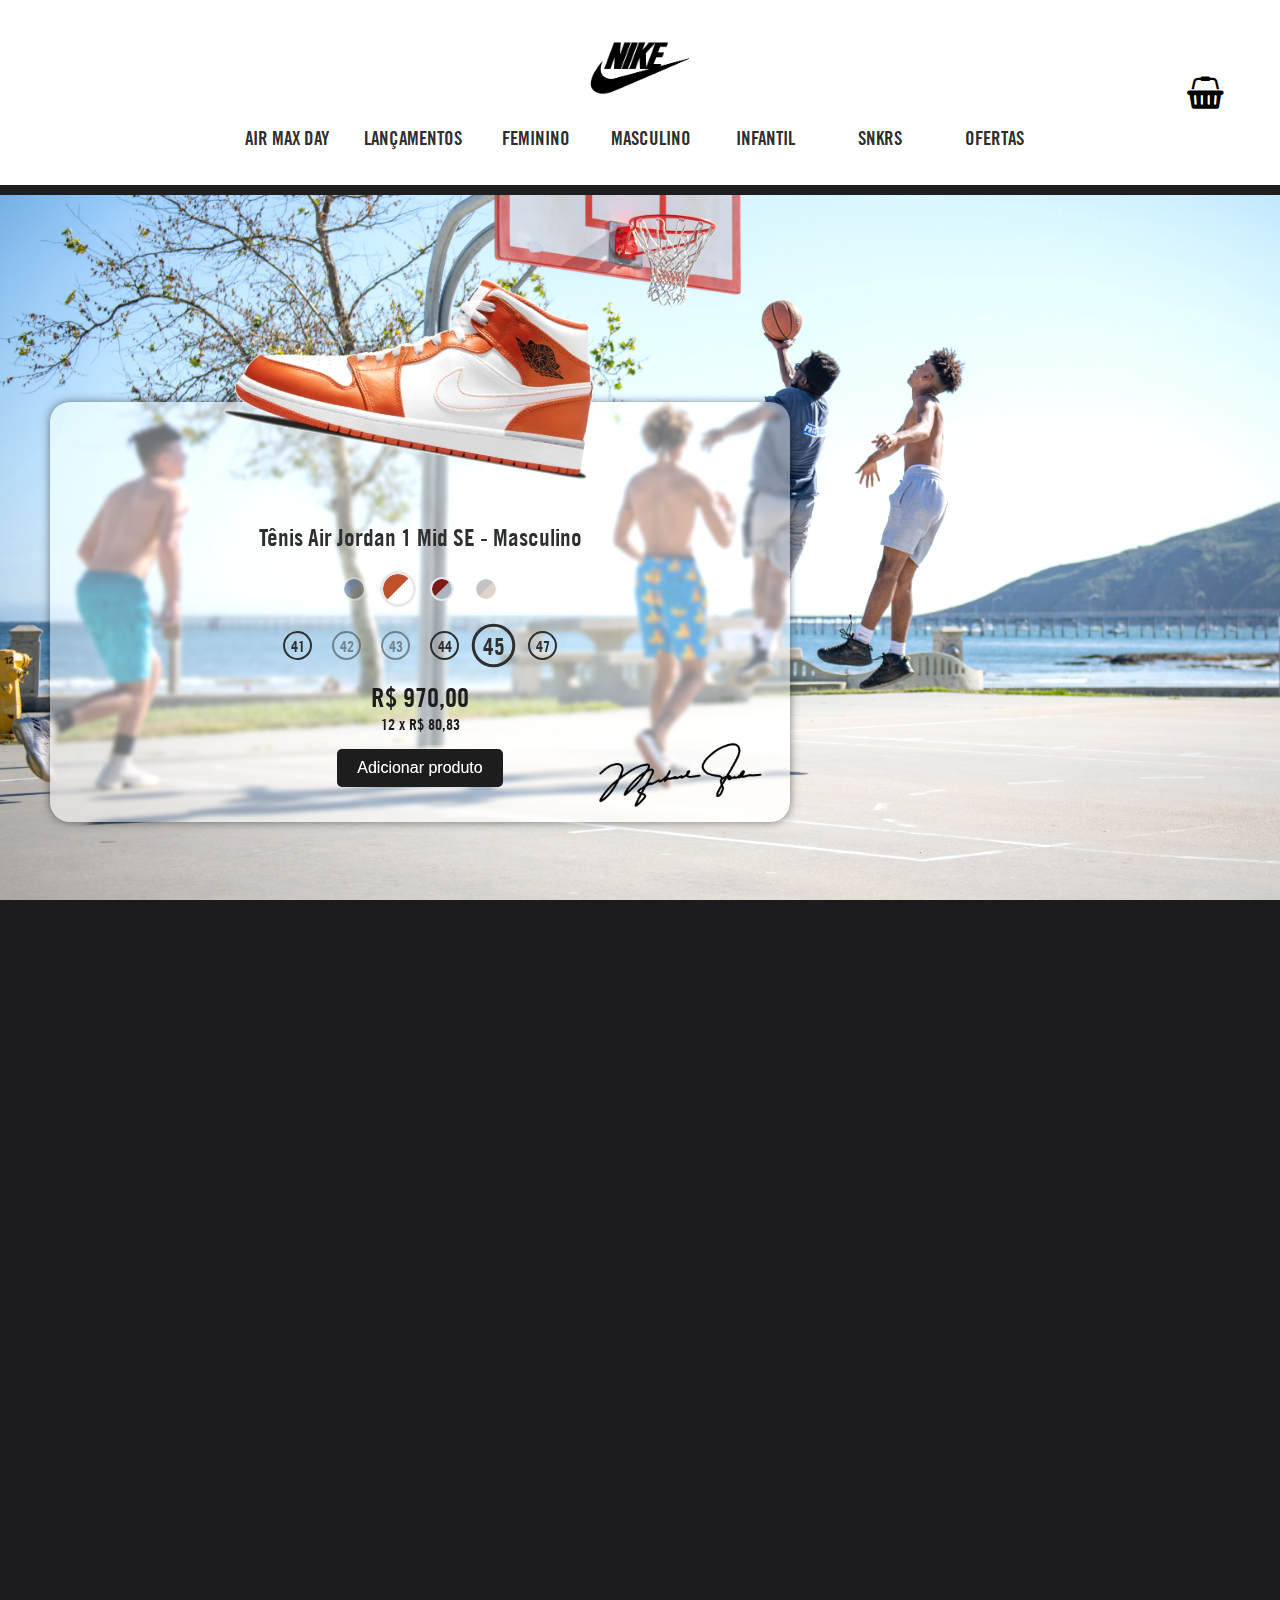
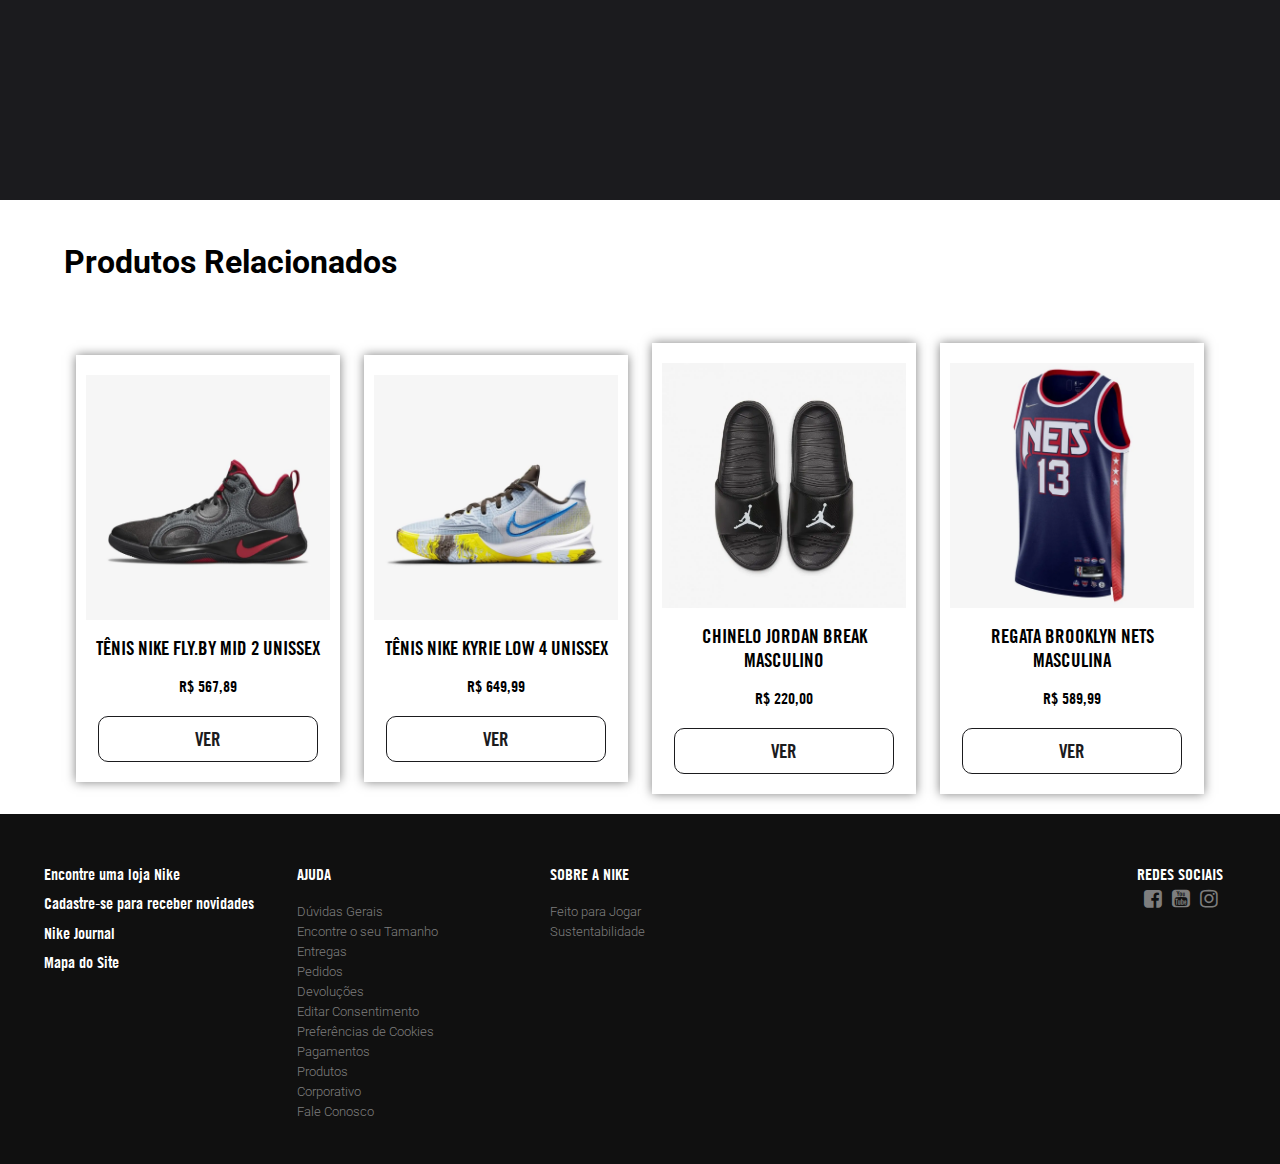
<file: index.html>
<!DOCTYPE html>
<html lang="pt-br">

<head>
    <meta charset="UTF-8">
    <meta http-equiv="X-UA-Compatible" content="IE=edge">
    <meta name="viewport" content="width=device-width, initial-scale=1.0">
    <title>My Navigation Bar</title>
    <!-- Import Font Awesome -->
    <link rel="stylesheet" href="https://cdnjs.cloudflare.com/ajax/libs/font-awesome/4.7.0/css/font-awesome.min.css">
    <!-- Import main.css -->
    <link rel="stylesheet" href="./css/main.css">
</head>

<body>
    <div id="layer"></div>
    <div class="block_menu">
        <h3 id="back_button">
            <i class="fa fa-chevron-left"></i>
             VOLTAR</h3>
        <nav>
            <a href="#">
                Air Max Day
                <i class="fa fa-chevron-right"></i>
            </a>
            <a href="#">
                Lançamentos
                <i class="fa fa-chevron-right"></i>
            </a>
            <a href="#">
                Feminino
                <i class="fa fa-chevron-right"></i>
            </a>
            <a href="#">
                Masculino
                <i class="fa fa-chevron-right"></i>
            </a>
            <a href="#">
                Infantil
                <i class="fa fa-chevron-right"></i>
            </a>
            <a href="#">
                snkrs
                <i class="fa fa-chevron-right"></i>
            </a>
            <a href="#">
                Ofertas
                <i class="fa fa-chevron-right"></i>
            </a>
        </nav>
    </div>
    <div class="presentation">
        <header>
            <img id="logo" src="./assets/img/logo.png" alt="Logo marca da nike">
            <nav>
                <a href="#">
                    Air Max Day
                </a>
                <a href="#">
                    Lançamentos
                </a>
                <a href="#">
                    Feminino
                </a>
                <a href="#">
                    Masculino
                </a>
                <a href="#">
                    Infantil
                </a>
                <a href="#">
                    snkrs
                </a>
                <a href="#">
                    Ofertas
                </a>
            </nav>

            <button id="menu">
                <i class="fa fa-bars"></i>
            </button>

            <button id="basket">
                <span class="badge">0</span>
                <i class="fa fa-shopping-basket"></i>
            </button>
        </header>
        <div class="banner">
            <div class="card">
                <img class="emphasis" src="./assets/img/shoes-orange.png" alt="">
                <h1 class="title">Tênis Air Jordan 1 Mid SE - Masculino</h1>
                <div class="colors">
                    <img class='disabled' src="./assets/img/blue.png" alt="">
                    <img class="selected" src="./assets/img/orange.png" alt="">
                    <img src="./assets/img/red.png" alt="">
                    <img src="./assets/img/brown.png" alt="" class="disabled">
                </div>
                <div class="sizes">
                    <span>41</span>
                    <span class="disabled">42</span>
                    <span class="disabled">43</span>
                    <span>44</span>
                    <span class="selected">45</span>
                    <span>47</span>
                </div>
                <h2 class="price">
                    R$ 970,00
                </h2>
                <h4 class="price-12">
                    12 x R$ 80,83
                </h4>

                <button id="btn_add_cart">Adicionar produto</button>
                <img class="signature" src="./assets/img/michael-jordan.png" alt="">
            </div>
        </div>
    </div>
    <div class="biography">
        <img class="jordan" src="./assets/img/history/jordan.png" alt="">
        <div class="text-card">
            <h2 class="title">Biografia</h2>
            <p>Em 1984, Jordan foi selecionado pelo Chicago Bulls. Em sua primeira temporada (1984-85) como profissional, ele liderou a liga em pontuação e foi nomeado Rookie of the Year; depois de perder a maior parte da temporada seguinte com um pé quebrado, ele voltou a liderar a NBA em pontuação por sete temporadas consecutivas, com média de cerca de 33 pontos por jogo. Ele foi apenas o segundo jogador (depois de Wilt Chamberlain) a marcar 3.000 pontos em uma única temporada (1986-87). Jordan foi nomeado o Jogador Mais Valioso da NBA (MVP) cinco vezes (1988, 1991, 1992, 1996, 1998) e também foi nomeado Jogador Defensivo do Ano em 1988. Em outubro de 1993, depois de liderar os Bulls ao seu terceiro campeonato consecutivo, Jordan se aposentou brevemente e seguiu carreira no beisebol profissional. Ele voltou ao basquete em março de 1995. Na temporada de 1995-96, Jordan levou os Bulls a um recorde de 72-10 na temporada regular, o melhor da história da NBA (quebrado em 2015-16 pelo Golden State Warriors). De 1996 a 1998, os Bulls liderados por Jordan venceram novamente três campeonatos consecutivos, e cada vez Jordan foi nomeado MVP das finais da NBA. Após a temporada 1997-98, Jordan se aposentou novamente.</p>
            <p>Jordan permaneceu próximo ao esporte, comprando uma parte do Washington Wizards em janeiro de 2000. Ele também foi nomeado presidente de operações de basquete do clube. No entanto, gerenciar listas e tetos salariais não foi suficiente para Jordan, e em setembro de 2001 ele renunciou a seus cargos de propriedade e gestão com os Wizards para ser um jogador da equipe. Seu segundo retorno à NBA foi recebido com entusiasmo pela liga, que havia sofrido declínio no público e nas classificações de televisão desde sua aposentadoria em 1998. Após a temporada 2002-03, Jordan anunciou sua aposentadoria final. Ele encerrou sua carreira com 32.292 pontos totais e uma média de 30,12 pontos por jogo, que foi a melhor da história da liga, além de 2.514 roubos de bola, a segunda maior de todos os tempos. Em 2006, Jordan tornou-se proprietário minoritário e gerente geral do Charlotte Bobcats da NBA (agora conhecido como Charlotte Hornets). Ele comprou o controle da equipe em 2010 e se tornou o primeiro ex-jogador da NBA a se tornar proprietário majoritário de uma das franquias da liga.</p>
            <p>Durante sua carreira de jogador, Jordan, um guarda, com 1,98 metros de altura, era um arremessador e passador excepcionalmente talentoso e um defensor tenaz. Ele ganhou o apelido de “Air Jordan” por causa de sua extraordinária habilidade de salto e manobras acrobáticas, e sua popularidade atingiu alturas que poucos atletas (ou celebridades de qualquer tipo) conheceram. Ele acumulou milhões de dólares em endossos, principalmente por seus tênis de basquete Air Jordan. Ele também fez um filme de sucesso, Space Jam (1996), no qual estrelou com personagens animados Pernalonga e Patolino. Em 1996, a NBA o nomeou um dos 50 maiores jogadores de todos os tempos e, em 2009, ele foi eleito para o Naismith Memorial Basketball Hall of Fame. Ele foi premiado com a Medalha Presidencial da Liberdade em 2016.</p>
        </div>
    </div>

    <div class="related-products">
        <h4>Produtos Relacionados</h4>
        <div class="roll">
            <div class="roll-item">
                <img src="./assets/img/related-products/tenis001.webp" alt="">
                <h2 class="title">Tênis Nike Fly.By Mid 2 Unissex</h2>
                <span class="price">R$ 567,89</span>
                <button>
                    <span> Ver</span>
                </button>
            </div>

            <div class="roll-item">
                <img src="./assets/img/related-products/tenis002.webp" alt="">
                <h2 class="title">Tênis Nike Kyrie Low 4 Unissex</h2>
                <span class="price">R$ 649,99</span>
                <button>
                    <span> Ver</span>
                </button>
            </div>

            <div class="roll-item">
                <img src="./assets/img/related-products/chinelo001.webp" alt="">
                <h2 class="title">Chinelo Jordan Break Masculino</h2>
                <span class="price">R$ 220,00</span>
                <button>
                    <span> Ver</span>
                </button>
            </div>

            <div class="roll-item">
                <img src="./assets/img/related-products/regata001.webp" alt="">
                <h2 class="title">Regata Brooklyn Nets Masculina</h2>
                <span class="price">R$ 589,99</span>
                <button>
                    <span> Ver</span>
                </button>
            </div>
        </div>
    </div>
    <div class="footer">
        <div class="links">
            <a href="#">Encontre uma loja Nike</a>
            <a href="#">Cadastre-se para receber novidades</a>
            <a href="#">Nike Journal</a>
            <a href="#">Mapa do Site</a>
        </div>
        <div class="help">
            <h4 class="title">Ajuda</h4>
            <ul>
                <li>Dúvidas Gerais</li>
                <li>Encontre o seu Tamanho</li>
                <li>Entregas</li>
                <li>Pedidos</li>
                <li>Devoluções</li>
                <li>Editar Consentimento</li>
                <li>Preferências de Cookies</li>
                <li>Pagamentos</li>
                <li>Produtos</li>
                <li>Corporativo</li>
                <li>Fale Conosco</li>
            </ul>
        </div>
        <div class="about">
            <h4 class="title">Sobre a Nike</h4>
            <ul>
                <li>Feito para Jogar</li>
                <li>Sustentabilidade</li>
            </ul>
        </div>
        <div class="social-medias">
            <h4 class="title">Redes Sociais</h4>
            <div class="row">
                <i class="fa fa-facebook-square fa-2x" style="color: white;"></i>
                <i class="fa fa-youtube-square fa-2x" style="color: white;"></i>
                <i class="fa fa-instagram fa-2x" style="color: white;"></i>
            </div>
        </div>
    </div>
    <script src="./js/menu.js"></script>
    <script src="./js/product.js"></script>
    <script src="./js/transition.js"></script>

</body>

</html>
</file>
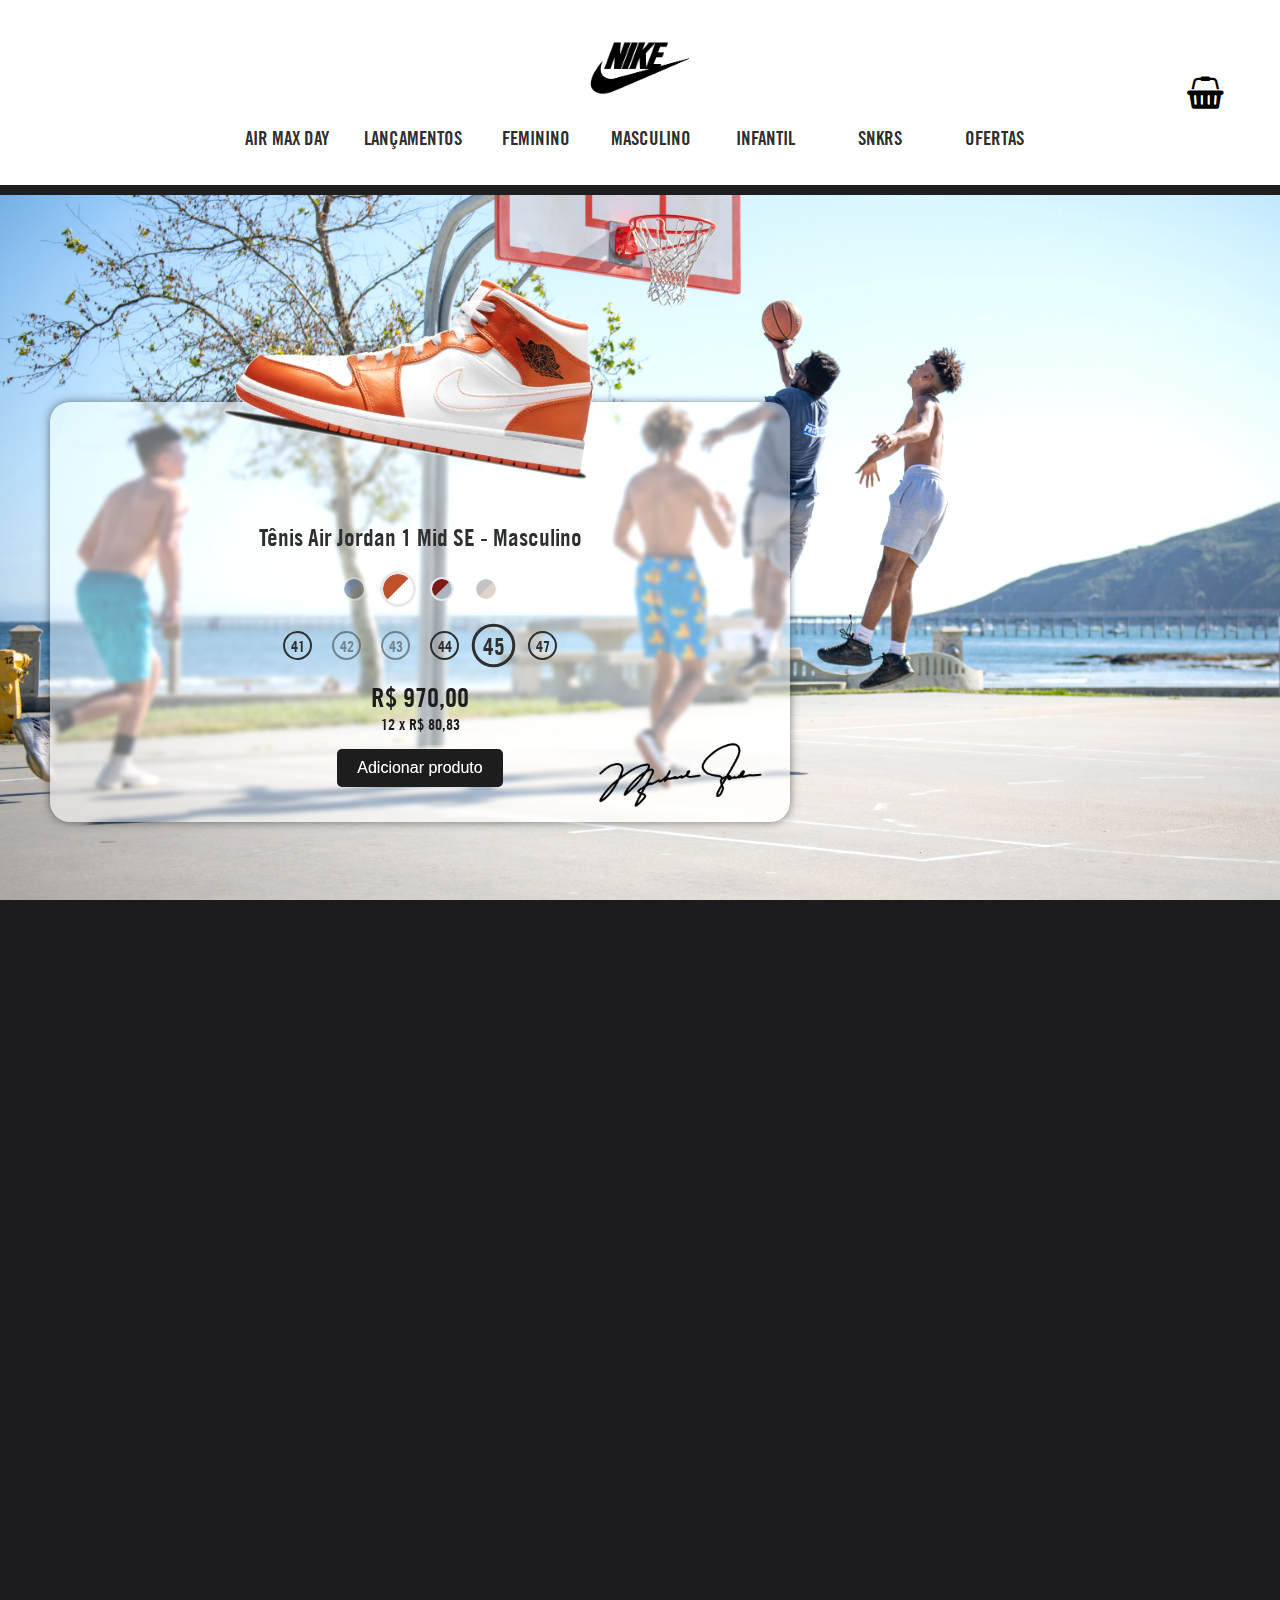
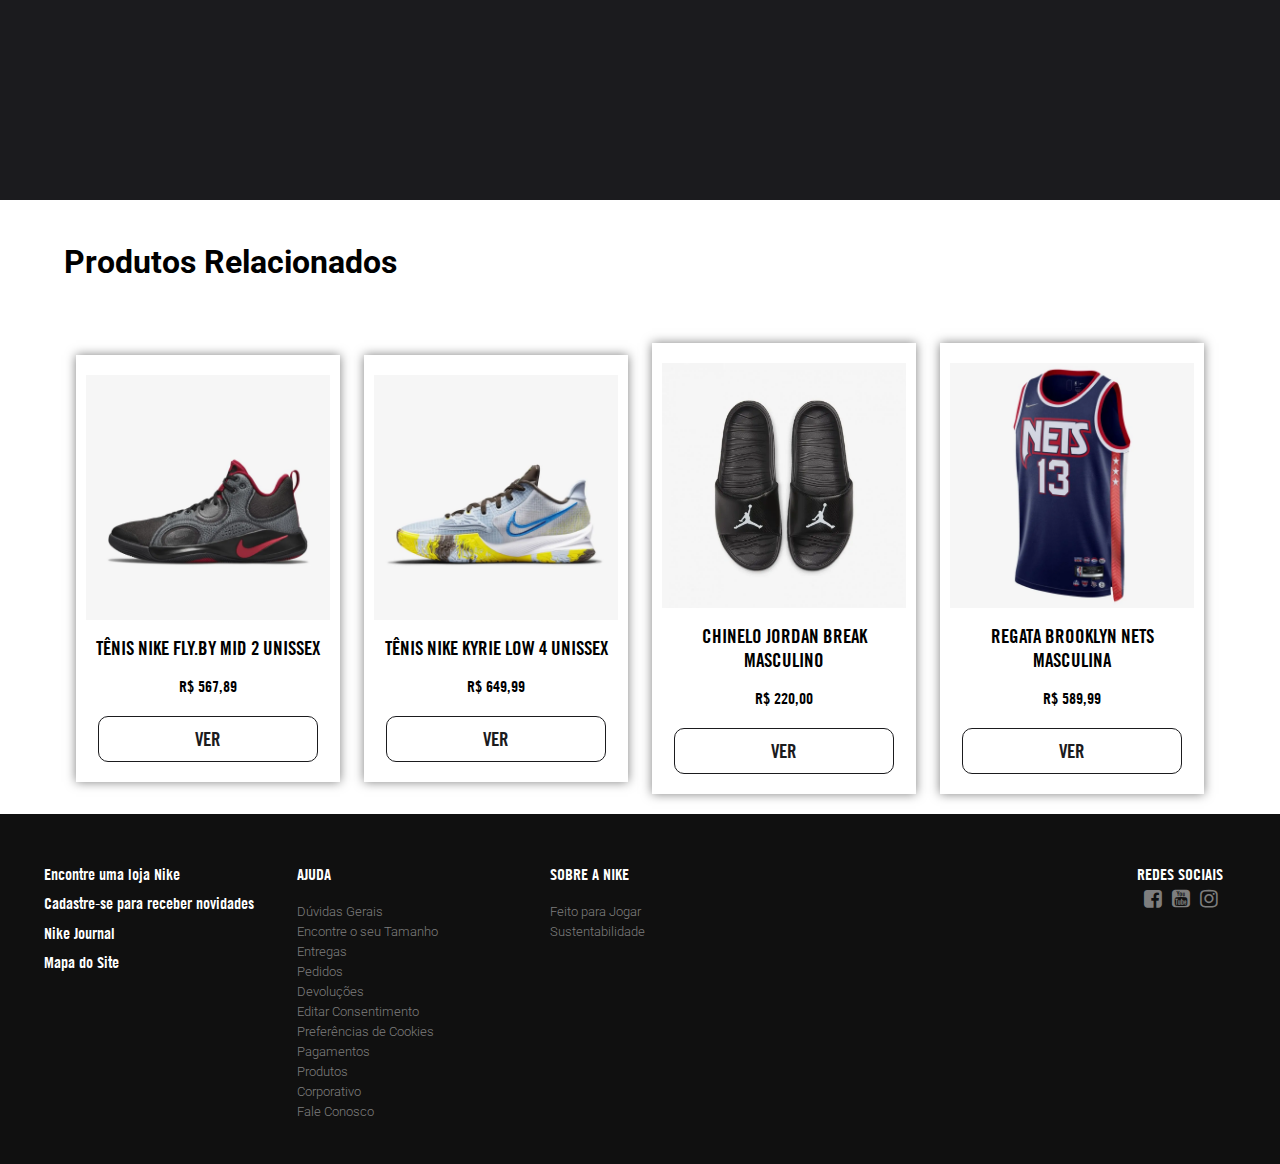
<file: exemplo.html>
<!DOCTYPE html>
<html lang="pt-br">

<head>
    <meta charset="UTF-8">
    <meta http-equiv="X-UA-Compatible" content="IE=edge">
    <meta name="viewport" content="width=device-width, initial-scale=1.0">
    <title>My Navigation Bar</title>
    <!-- Import Font Awesome -->
    <link rel="stylesheet" href="https://cdnjs.cloudflare.com/ajax/libs/font-awesome/4.7.0/css/font-awesome.min.css">
    <!-- Import main.css -->
    <link rel="stylesheet" href="./css/main.css">
</head>

<body>
    <div id="layer"></div>
    <div class="block_menu">
        <h3 id="back_button">
            <i class="fa fa-chevron-left"></i>
             VOLTAR</h3>
        <nav>
            <a href="#">
                Air Max Day
                <i class="fa fa-chevron-right"></i>
            </a>
            <a href="#">
                Lançamentos
                <i class="fa fa-chevron-right"></i>
            </a>
            <a href="#">
                Feminino
                <i class="fa fa-chevron-right"></i>
            </a>
            <a href="#">
                Masculino
                <i class="fa fa-chevron-right"></i>
            </a>
            <a href="#">
                Infantil
                <i class="fa fa-chevron-right"></i>
            </a>
            <a href="#">
                snkrs
                <i class="fa fa-chevron-right"></i>
            </a>
            <a href="#">
                Ofertas
                <i class="fa fa-chevron-right"></i>
            </a>
        </nav>
    </div>
    <div class="presentation">
        <header>
            <img id="logo" src="./assets/img/logo.png" alt="Logo marca da nike">
            <nav>
                <a href="#">
                    Air Max Day
                </a>
                <a href="#">
                    Lançamentos
                </a>
                <a href="#">
                    Feminino
                </a>
                <a href="#">
                    Masculino
                </a>
                <a href="#">
                    Infantil
                </a>
                <a href="#">
                    snkrs
                </a>
                <a href="#">
                    Ofertas
                </a>
            </nav>

            <button id="menu">
                <i class="fa fa-bars"></i>
            </button>

            <button id="basket">
                <span class="badge">0</span>
                <i class="fa fa-shopping-basket"></i>
            </button>
        </header>
        <div class="banner">
            <div class="card">
                <img class="emphasis" src="./assets/img/shoes-orange.png" alt="">
                <h1 class="title">Tênis Air Jordan 1 Mid SE - Masculino</h1>
                <div class="colors">
                    <img class='disabled' src="./assets/img/blue.png" alt="">
                    <img class="selected" src="./assets/img/orange.png" alt="">
                    <img src="./assets/img/red.png" alt="">
                    <img src="./assets/img/brown.png" alt="" class="disabled">
                </div>
                <div class="sizes">
                    <span>41</span>
                    <span class="disabled">42</span>
                    <span class="disabled">43</span>
                    <span>44</span>
                    <span class="selected">45</span>
                    <span>47</span>
                </div>
                <h2 class="price">
                    R$ 970,00
                </h2>
                <h4 class="price-12">
                    12 x R$ 80,83
                </h4>

                <button id="btn_add_cart">Adicionar produto</button>
                <img class="signature" src="./assets/img/michael-jordan.png" alt="">
            </div>
        </div>
    </div>
    <div class="biography">
        <img class="jordan" src="./assets/img/history/jordan.png" alt="">
        <div class="text-card">
            <h2 class="title">Biografia</h2>
            <p>Em 1984, Jordan foi selecionado pelo Chicago Bulls. Em sua primeira temporada (1984-85) como profissional, ele liderou a liga em pontuação e foi nomeado Rookie of the Year; depois de perder a maior parte da temporada seguinte com um pé quebrado, ele voltou a liderar a NBA em pontuação por sete temporadas consecutivas, com média de cerca de 33 pontos por jogo. Ele foi apenas o segundo jogador (depois de Wilt Chamberlain) a marcar 3.000 pontos em uma única temporada (1986-87). Jordan foi nomeado o Jogador Mais Valioso da NBA (MVP) cinco vezes (1988, 1991, 1992, 1996, 1998) e também foi nomeado Jogador Defensivo do Ano em 1988. Em outubro de 1993, depois de liderar os Bulls ao seu terceiro campeonato consecutivo, Jordan se aposentou brevemente e seguiu carreira no beisebol profissional. Ele voltou ao basquete em março de 1995. Na temporada de 1995-96, Jordan levou os Bulls a um recorde de 72-10 na temporada regular, o melhor da história da NBA (quebrado em 2015-16 pelo Golden State Warriors). De 1996 a 1998, os Bulls liderados por Jordan venceram novamente três campeonatos consecutivos, e cada vez Jordan foi nomeado MVP das finais da NBA. Após a temporada 1997-98, Jordan se aposentou novamente.</p>
            <p>Jordan permaneceu próximo ao esporte, comprando uma parte do Washington Wizards em janeiro de 2000. Ele também foi nomeado presidente de operações de basquete do clube. No entanto, gerenciar listas e tetos salariais não foi suficiente para Jordan, e em setembro de 2001 ele renunciou a seus cargos de propriedade e gestão com os Wizards para ser um jogador da equipe. Seu segundo retorno à NBA foi recebido com entusiasmo pela liga, que havia sofrido declínio no público e nas classificações de televisão desde sua aposentadoria em 1998. Após a temporada 2002-03, Jordan anunciou sua aposentadoria final. Ele encerrou sua carreira com 32.292 pontos totais e uma média de 30,12 pontos por jogo, que foi a melhor da história da liga, além de 2.514 roubos de bola, a segunda maior de todos os tempos. Em 2006, Jordan tornou-se proprietário minoritário e gerente geral do Charlotte Bobcats da NBA (agora conhecido como Charlotte Hornets). Ele comprou o controle da equipe em 2010 e se tornou o primeiro ex-jogador da NBA a se tornar proprietário majoritário de uma das franquias da liga.</p>
            <p>Durante sua carreira de jogador, Jordan, um guarda, com 1,98 metros de altura, era um arremessador e passador excepcionalmente talentoso e um defensor tenaz. Ele ganhou o apelido de “Air Jordan” por causa de sua extraordinária habilidade de salto e manobras acrobáticas, e sua popularidade atingiu alturas que poucos atletas (ou celebridades de qualquer tipo) conheceram. Ele acumulou milhões de dólares em endossos, principalmente por seus tênis de basquete Air Jordan. Ele também fez um filme de sucesso, Space Jam (1996), no qual estrelou com personagens animados Pernalonga e Patolino. Em 1996, a NBA o nomeou um dos 50 maiores jogadores de todos os tempos e, em 2009, ele foi eleito para o Naismith Memorial Basketball Hall of Fame. Ele foi premiado com a Medalha Presidencial da Liberdade em 2016.</p>
        </div>
    </div>

    <div class="related-products">
        <h4>Produtos Relacionados</h4>
        <div class="roll">
            <div class="roll-item">
                <img src="./assets/img/related-products/tenis001.webp" alt="">
                <h2 class="title">Tênis Nike Fly.By Mid 2 Unissex</h2>
                <span class="price">R$ 567,89</span>
                <button>
                    <span> Ver</span>
                </button>
            </div>

            <div class="roll-item">
                <img src="./assets/img/related-products/tenis002.webp" alt="">
                <h2 class="title">Tênis Nike Kyrie Low 4 Unissex</h2>
                <span class="price">R$ 649,99</span>
                <button>
                    <span> Ver</span>
                </button>
            </div>

            <div class="roll-item">
                <img src="./assets/img/related-products/chinelo001.webp" alt="">
                <h2 class="title">Chinelo Jordan Break Masculino</h2>
                <span class="price">R$ 220,00</span>
                <button>
                    <span> Ver</span>
                </button>
            </div>

            <div class="roll-item">
                <img src="./assets/img/related-products/regata001.webp" alt="">
                <h2 class="title">Regata Brooklyn Nets Masculina</h2>
                <span class="price">R$ 589,99</span>
                <button>
                    <span> Ver</span>
                </button>
            </div>
        </div>
    </div>
    <div class="footer">
        <div class="links">
            <a href="#">Encontre uma loja Nike</a>
            <a href="#">Cadastre-se para receber novidades</a>
            <a href="#">Nike Journal</a>
            <a href="#">Mapa do Site</a>
        </div>
        <div class="help">
            <h4 class="title">Ajuda</h4>
            <ul>
                <li>Dúvidas Gerais</li>
                <li>Encontre o seu Tamanho</li>
                <li>Entregas</li>
                <li>Pedidos</li>
                <li>Devoluções</li>
                <li>Editar Consentimento</li>
                <li>Preferências de Cookies</li>
                <li>Pagamentos</li>
                <li>Produtos</li>
                <li>Corporativo</li>
                <li>Fale Conosco</li>
            </ul>
        </div>
        <div class="about">
            <h4 class="title">Sobre a Nike</h4>
            <ul>
                <li>Feito para Jogar</li>
                <li>Sustentabilidade</li>
            </ul>
        </div>
        <div class="social-medias">
            <h4 class="title">Redes Sociais</h4>
            <div class="row">
                <i class="fa fa-facebook-square fa-2x" style="color: white;"></i>
                <i class="fa fa-youtube-square fa-2x" style="color: white;"></i>
                <i class="fa fa-instagram fa-2x" style="color: white;"></i>
            </div>
        </div>
    </div>
    <script src="./js/main.js"></script>

</body>

</html>
</file>
<file: css/main.css>
@import url(./fonts.css);
@import url('https://fonts.googleapis.com/css2?family=Roboto:ital,wght@0,100;0,300;0,400;0,500;0,700;0,900;1,100;1,300;1,400;1,500;1,700;1,900&display=swap');

/* Section 1 */
@import url(./section1/header.css);
@import url(./section1/nav.css);
@import url(./section1/basket.css);
@import url(./section1/card.css);
@import url(./section1/product.css);
@import url(./section1/menu.css);
@import url(./section1/block_menu.css);

/* Section 2 */
@import url(./section2/biography.css);
@import url(./section2/jordan.css);
@import url(./section2/text-card.css);

/* Section 3 */
@import url(./section3/related-products.css);
@import url(./section3/roll.css);

/* Section 4 */
@import url(./section4/footer.css);
@import url(./section4/links.css);
@import url(./section4/help.css);
@import url(./section4/about.css);
@import url(./section4/social-media.css);

/* Responsive */
@import url(./responsive.css);
html {
  scroll-behavior: smooth;
}

body {
  margin: 0;
  padding: 0;
  user-select: none;
  width: 100vw;
  height: max-content;
  overflow-x: hidden !important;
}

img {
  -webkit-user-drag: none;
}

.presentation {
  width: 100vw;
  height: 100vh;
  display: flex;
  flex-direction: column;
  justify-content: flex-start;
  align-items: center;
  background-image: url(../assets/img/banner.jpg);
  background-size: cover;
  background-position: center;
  filter: brightness(1.1);
  background-repeat: no-repeat;
  background-attachment: fixed;
}
</file>
